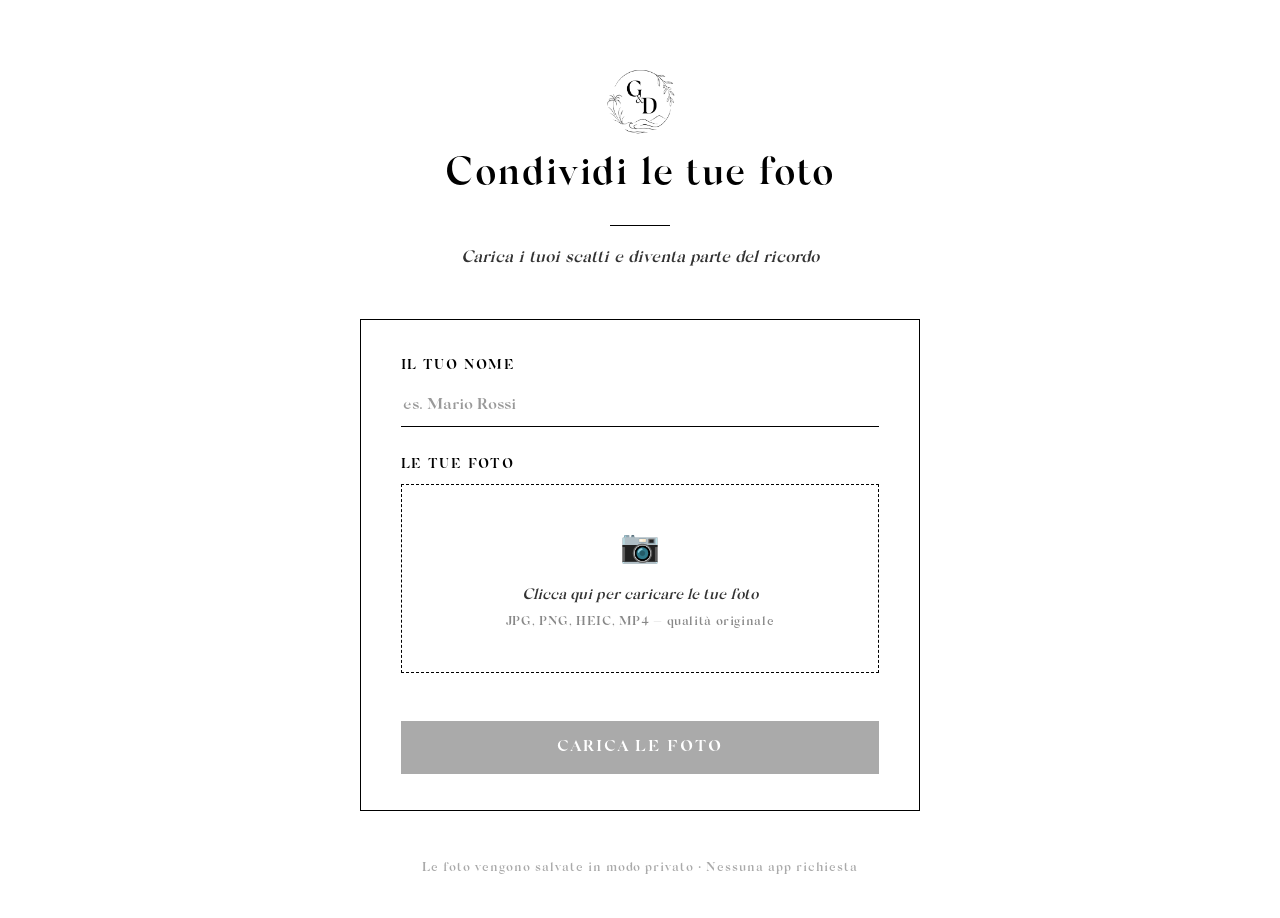
<file: upload.html>
<!DOCTYPE html>

<html lang="it">
<head>
    <meta charset="UTF-8" />
    <meta name="viewport" content="width=device-width, initial-scale=1.0" />
    <title>Condividi le tue foto</title>
    <link rel="icon" type="image/x-icon" href="/images/logo_white.png">
    <link rel="stylesheet" href="css/upload.css">
</head>
<body>

<div class="top-logo">
    <img src="images/logo_black_cut.png" alt="Logo" class="top-logo-img">
</div>

<header>
    <h1>Condividi le tue foto</h1>
    <div class="divider"></div>
    <p>Carica i tuoi scatti e diventa parte del ricordo</p>
</header>

<div class="card">
    <label for="ospite">Il tuo nome</label>
    <input type="text" id="ospite" placeholder="es. Mario Rossi" />

    <label>Le tue foto</label>
    <div class="drop-area" id="dropArea">
        <input type="file" id="fileInput" accept="image/*,video/*" multiple />
        <span class="drop-icon">&#x1F4F7;</span>
        <p class="drop-text">Clicca qui per caricare le tue foto</p>
        <p class="drop-hint">JPG, PNG, HEIC, MP4 &mdash; qualità originale</p>
    </div>

    <div class="preview-grid" id="previewGrid"></div>

    <button id="uploadBtn" disabled>Carica le foto</button>

    <div class="progress-wrap" id="progressWrap">
        <div class="progress-bar-bg">
            <div class="progress-bar-fill" id="progressFill"></div>
        </div>
        <p class="progress-label" id="progressLabel">Caricamento in corso...</p>
    </div>

    <div class="msg" id="msg"></div>
</div>

<footer>
    Le foto vengono salvate in modo privato &bull; Nessuna app richiesta
</footer>

<script src="js/upload.js"></script>

</body>
</html>
</file>
<file: css/upload.css>
* { box-sizing: border-box; margin: 0; padding: 0; }

@font-face {
    font-family:"silk-semi";
    src:url("../fonts/Silk_Serif_SemiBold.otf") format("opentype");
}

body {
    background: #ffffff;
    color: #000000;
    font-family: silk-semi, sans-serif !important;
    min-height: 100vh;
    display: flex;
    flex-direction: column;
    align-items: center;
    justify-content: flex-start;
    padding: 60px 20px 40px;
}

header {
    text-align: center;
    margin-bottom: 48px;
}

header h1 {
    font-size: 2.4rem;
    font-weight: normal;
    letter-spacing: 0.04em;
    margin-bottom: 10px;
}

header p {
    font-size: 1.05rem;
    color: #333;
    font-style: italic;
}

.divider {
    width: 60px;
    height: 1px;
    background: #000;
    margin: 20px auto;
}

.card {
    width: 100%;
    max-width: 560px;
    border: 1px solid #000;
    padding: 36px 40px;
}

label {
    display: block;
    font-size: 0.85rem;
    letter-spacing: 0.1em;
    text-transform: uppercase;
    margin-bottom: 8px;
}

input[type="text"] {
    width: 100%;
    border: none;
    border-bottom: 1px solid #000;
    padding: 8px 2px;
    font-family: silk-semi, sans-serif !important;
    font-size: 1rem;
    background: transparent;
    color: #000;
    outline: none;
    margin-bottom: 28px;
}

input[type="text"]::placeholder { color: #999; }
input[type="text"]:focus { border-bottom-color: #000; }

.drop-area {
    border: 1px dashed #000;
    padding: 40px 20px;
    text-align: center;
    cursor: pointer;
    transition: background 0.2s;
    margin-bottom: 24px;
    position: relative;
}

.drop-area:hover { background: #f9f9f9; }
.drop-area.dragover { background: #f0f0f0; }

.drop-area input[type="file"] {
    position: absolute;
    inset: 0;
    width: 100%;
    height: 100%;
    opacity: 0;
    cursor: pointer;
}

.drop-icon {
    font-size: 2rem;
    margin-bottom: 10px;
    display: block;
}

.drop-text {
    font-size: 0.95rem;
    color: #333;
    font-style: italic;
}

.drop-hint {
    font-size: 0.78rem;
    color: #888;
    margin-top: 6px;
    letter-spacing: 0.05em;
}

.preview-grid {
    display: grid;
    grid-template-columns: repeat(4, 1fr);
    gap: 8px;
    margin-bottom: 24px;
}

.preview-grid img {
    width: 100%;
    aspect-ratio: 1;
    object-fit: cover;
    border: 1px solid #ccc;
}

.preview-more {
    aspect-ratio: 1;
    border: 1px solid #ccc;
    display: flex;
    flex-direction: column;
    align-items: center;
    justify-content: center;
    background: #f5f5f5;
    font-family: silk-semi, sans-serif !important;
}

.preview-more span:first-child {
    font-size: 1.3rem;
    font-weight: normal;
    color: #000;
}

.preview-more span:last-child {
    font-size: 0.7rem;
    color: #666;
    letter-spacing: 0.06em;
    text-transform: uppercase;
    margin-top: 2px;
}

button {
    width: 100%;
    padding: 14px;
    background: #000;
    color: #fff;
    font-family: silk-semi, sans-serif !important;
    font-size: 1rem;
    letter-spacing: 0.12em;
    text-transform: uppercase;
    border: none;
    cursor: pointer;
    transition: background 0.2s;
}

button:hover:not(:disabled) { background: #333; }
button:disabled { background: #aaa; cursor: not-allowed; }

.progress-wrap {
    margin-top: 20px;
    display: none;
}

.progress-bar-bg {
    height: 2px;
    background: #e0e0e0;
    width: 100%;
}

.progress-bar-fill {
    height: 2px;
    background: #000;
    width: 0%;
    transition: width 0.3s;
}

.progress-label {
    font-size: 0.8rem;
    color: #555;
    margin-top: 8px;
    font-style: italic;
    text-align: center;
}

.msg {
    margin-top: 20px;
    padding: 14px 16px;
    font-size: 0.9rem;
    font-style: italic;
    display: none;
    text-align: center;
}

.msg.success { border: 1px solid #000; color: #000; }
.msg.error   { border: 1px solid #c00; color: #c00; }

footer {
    margin-top: 48px;
    font-size: 0.78rem;
    color: #aaa;
    letter-spacing: 0.08em;
    text-align: center;
}

/* TOP LOGO - upload.html */
.top-logo {
    display: flex;
    justify-content: center;
    align-items: center;
    padding: 0.5rem 0 0.5rem;
}

.top-logo-img {
    height: 70px;
    width: auto;
}

/* Tablet */
@media screen and (max-width: 768px) {
    .top-logo-img {
        height: 50px;
    }
}

/* Smartphone */
@media screen and (max-width: 480px) {
    .top-logo-img {
        height: 38px;
    }
}

/* Smartphone piccoli */
@media screen and (max-width: 390px) {
    .top-logo-img {
        height: 30px;
    }
}
/* RESPONSIVE - riduzione margini mobile */
@media screen and (max-width: 768px) {
    body {
        padding: 30px 16px 30px;
    }

    header {
        margin-bottom: 32px;
    }

    header h1 {
        font-size: 1.8rem;
    }

    .card {
        padding: 24px 20px;
    }

    footer {
        margin-top: 32px;
    }
}

@media screen and (max-width: 480px) {
    body {
        padding: 16px 12px 20px;
    }

    header {
        margin-bottom: 24px;
    }

    header h1 {
        font-size: 1.5rem;
    }

    .card {
        padding: 20px 16px;
    }

    footer {
        margin-top: 24px;
    }
}
</file>
